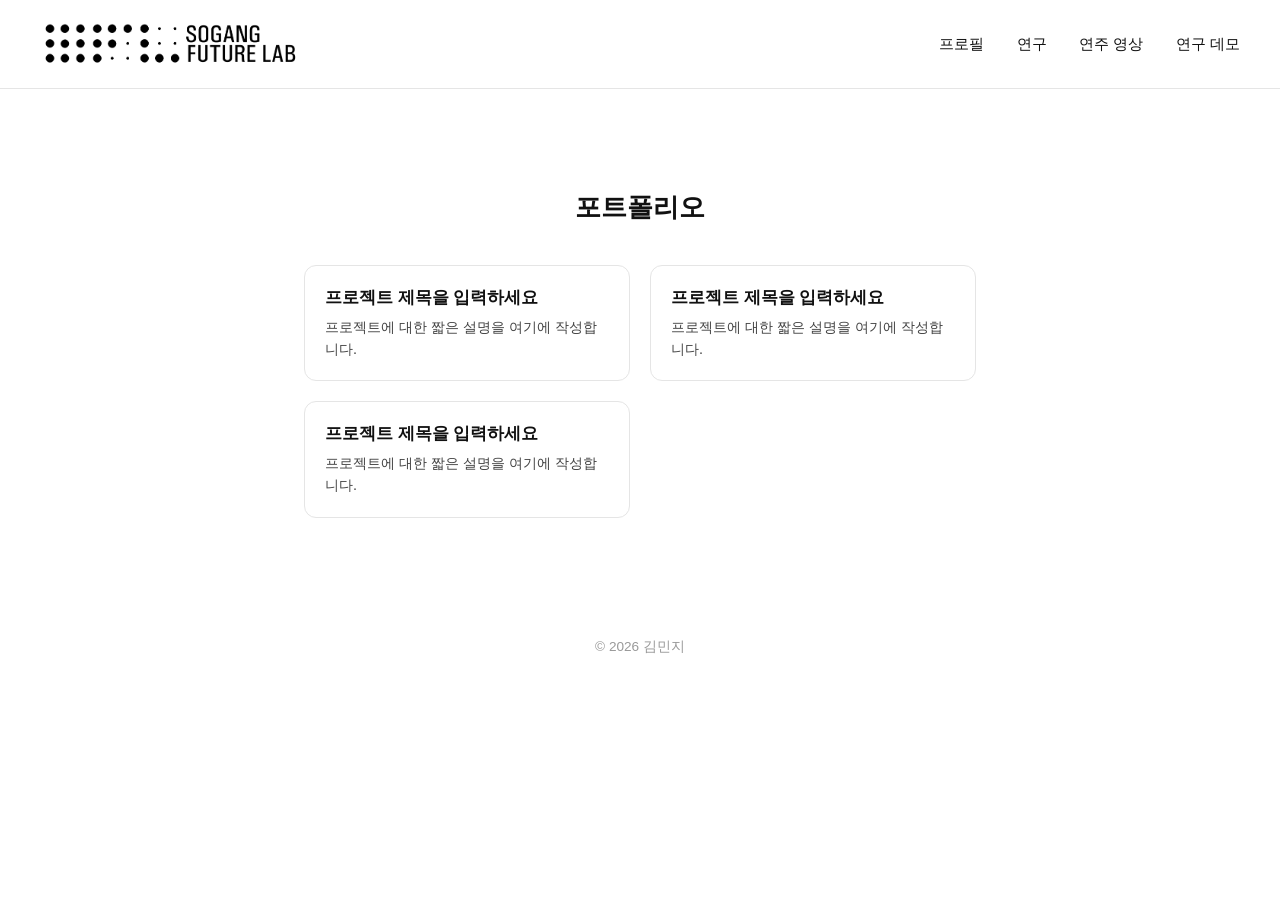
<file: portfolio.html>
<!DOCTYPE html>
<html lang="ko">
<head>
<meta charset="UTF-8">
<meta name="viewport" content="width=device-width, initial-scale=1.0">
<title>포트폴리오 | 김민지</title>
<link rel="stylesheet" href="assets/style.css">
</head>
<body>
  <header>
    <div class="logo"><img class="logo-img" src="assets/icons/sogang-future-lab-logo.png" alt="SOGANG FUTURE LAB"></div>
    <nav>
      <a href="index.html#profile">프로필</a>
      <a href="index.html#research">연구</a>
      <a href="index.html#videos">연주 영상</a>
      <a href="index.html#demos">연구 데모</a>
    </nav>
  </header>

  <section id="portfolio">
    <h2>포트폴리오</h2>
    <div class="project-grid">
      <div class="project-card">
        <h3>프로젝트 제목을 입력하세요</h3>
        <p>프로젝트에 대한 짧은 설명을 여기에 작성합니다.</p>
      </div>
      <div class="project-card">
        <h3>프로젝트 제목을 입력하세요</h3>
        <p>프로젝트에 대한 짧은 설명을 여기에 작성합니다.</p>
      </div>
      <div class="project-card">
        <h3>프로젝트 제목을 입력하세요</h3>
        <p>프로젝트에 대한 짧은 설명을 여기에 작성합니다.</p>
      </div>
    </div>
  </section>

  <footer>
    &copy; 2026 김민지
  </footer>
</body>
</html>
</file>
<file: assets/style.css>
/* 색상 변수 정의 */
:root {
  --color-bg: #ffffff;
  --color-bg-muted: #f2f2f2;
  --color-text: #111111;
  --color-text-secondary: #333333;
  --color-text-tertiary: #444444;
  --color-text-quaternary: #555555;
  --color-text-caption: #666666;
  --color-text-muted: #999999;
  --color-border: #e5e5e5;
  --color-border-light: #f0f0f0;
  --color-shadow: rgba(17, 17, 17, 0.08);

  /* 연구 인사이트(#insights) 섹션 전용 색상 */
  --color-accent: #A8D5BA;
  --color-accent-strong: #8FC8A9;
  --color-accent-bg: rgba(168, 213, 186, 0.12);
  --color-accent-glow: rgba(143, 200, 169, 0.45);
  --color-insight-text: #1F2937;

  /* 아리랑 가락선 시각화(#demos .arirang-viz) 전용 색상 */
  --color-chart-line: #2A6DB0;
}

* {
  box-sizing: border-box;
}

body {
  margin: 0;
  background-color: var(--color-bg);
  color: var(--color-text);
  font-family: -apple-system, BlinkMacSystemFont, "Segoe UI", Roboto, sans-serif;
}

/* 상단 고정 헤더 */
header {
  position: sticky;
  top: 0;
  display: flex;
  align-items: center;
  justify-content: space-between;
  padding: 20px 40px;
  border-bottom: 1px solid var(--color-border);
  background-color: var(--color-bg);
  z-index: 10;
}

header .logo {
  font-weight: 700;
  font-size: 1.1rem;
  display: flex;
  align-items: center;
}

/* 헤더 좌측 로고 이미지 */
.logo-img {
  height: 48px;
  width: auto;
}

header nav a {
  color: var(--color-text);
  text-decoration: none;
  margin-left: 28px;
  font-size: 0.95rem;
}

header nav a:hover {
  text-decoration: underline;
}

/* 배경음악 재생/정지 버튼 바: 헤더 바로 아래에서 함께 상단에 고정 */
.bgm-bar {
  position: sticky;
  top: 88px;
  display: flex;
  justify-content: flex-end;
  padding: 10px 40px;
  background-color: var(--color-bg);
  border-bottom: 1px solid var(--color-border-light);
  z-index: 9;
}

.bgm-toggle {
  border: 1px solid var(--color-border);
  background-color: var(--color-bg);
  color: var(--color-text-tertiary);
  border-radius: 999px;
  padding: 6px 16px;
  font-size: 0.8rem;
  cursor: pointer;
  transition: background-color 0.15s ease, color 0.15s ease;
}

.bgm-toggle:hover {
  background-color: var(--color-bg-muted);
  color: var(--color-text);
}

/* 공통 섹션 레이아웃 */
section {
  max-width: 720px;
  margin: 0 auto;
  padding: 80px 24px;
  text-align: center;
  border-bottom: 1px solid var(--color-border-light);
}

section:last-of-type {
  border-bottom: none;
}

.profile-photo {
  width: 240px;
  height: 240px;
  border-radius: 50%;
  object-fit: cover;
  object-position: top;
  margin-bottom: 24px;
}

h1 {
  font-size: 2.2rem;
  margin-bottom: 20px;
}

h2 {
  font-size: 1.6rem;
  margin-bottom: 40px;
}

section > p.intro {
  line-height: 1.7;
  color: var(--color-text-secondary);
  margin-bottom: 28px;
}

.tags {
  list-style: none;
  display: flex;
  justify-content: center;
  gap: 12px;
  padding: 0;
  flex-wrap: wrap;
}

.tags li {
  display: flex;
  align-items: center;
  gap: 6px;
  background-color: var(--color-bg-muted);
  border-radius: 999px;
  padding: 8px 18px;
  font-size: 0.9rem;
}

/* 이모지 대신 사진을 사용하는 태그의 아이콘 */
.tag-icon {
  width: 18px;
  height: 18px;
  border-radius: 50%;
  object-fit: cover;
}

/* 연구(#research) 섹션: 목록 가독성을 위해 좌측 정렬 */
#research {
  max-width: 760px;
  text-align: left;
}

#research h2 {
  text-align: center;
}

.pub-year h3 {
  font-size: 1.2rem;
  margin: 40px 0 16px;
  padding-bottom: 8px;
  border-bottom: 2px solid var(--color-text);
}

.pub-year:first-of-type h3 {
  margin-top: 0;
}

.pub-item {
  margin-bottom: 22px;
}

.pub-title {
  margin: 0 0 4px;
  font-size: 1rem;
}

.pub-title::before {
  content: "• ";
}

.pub-authors {
  margin: 0 0 4px;
  color: var(--color-text-tertiary);
  font-size: 0.9rem;
}

.pub-detail {
  margin: 0;
  color: var(--color-text-quaternary);
  font-size: 0.9rem;
}

/* 논문 항목 하단의 PDF 바로가기 배지 */
.pub-pdf {
  margin: 6px 0 0;
}

.pdf-badge {
  display: inline-flex;
  align-items: center;
  gap: 4px;
  padding: 3px 8px;
  border: 1px solid var(--color-border);
  border-radius: 6px;
  color: var(--color-text-quaternary);
  font-size: 0.78rem;
  font-weight: 600;
  text-decoration: none;
  transition: background-color 0.15s ease, color 0.15s ease;
}

.pdf-badge:hover {
  background-color: var(--color-bg-muted);
  color: var(--color-text);
}

/* 연구 데모(#demos) 카드 그리드 */
.card-grid {
  display: grid;
  grid-template-columns: repeat(auto-fit, minmax(220px, 1fr));
  gap: 20px;
  text-align: left;
}

.card {
  border: 1px solid var(--color-border);
  border-radius: 12px;
  padding: 20px;
}

/* 카드 상단 이미지(데모 화면 캡처) */
.card-thumb {
  margin: -20px -20px 16px;
  border-radius: 12px 12px 0 0;
  overflow: hidden;
}

.card-thumb img {
  width: 100%;
  display: block;
}

.card h3 {
  margin: 0 0 8px;
  font-size: 1.05rem;
}

.card p {
  margin: 0;
  color: var(--color-text-tertiary);
  font-size: 0.9rem;
  line-height: 1.5;
}

.card p + p {
  margin-top: 8px;
}

.card a {
  color: var(--color-text);
  font-weight: 600;
}

/* 아리랑 가락선 시각화(#demos): 재생 위치에 맞춰 음고(F0) 곡선이 함께 움직이는 데모 */
.arirang-viz {
  margin-top: 48px;
  padding-top: 40px;
  border-top: 1px solid var(--color-border-light);
  text-align: center;
}

.arirang-viz h3 {
  margin: 0 0 8px;
  font-size: 1.1rem;
}

.arirang-viz > p {
  margin: 0 auto 24px;
  max-width: 520px;
  color: var(--color-text-tertiary);
  font-size: 0.9rem;
  line-height: 1.5;
}

.arirang-tabs {
  display: flex;
  justify-content: center;
  gap: 8px;
  margin-bottom: 20px;
  flex-wrap: wrap;
}

.arirang-tab {
  border: 1px solid var(--color-border);
  background-color: var(--color-bg);
  color: var(--color-text-tertiary);
  border-radius: 999px;
  padding: 6px 16px;
  font-size: 0.85rem;
  cursor: pointer;
  transition: background-color 0.15s ease, color 0.15s ease;
}

.arirang-tab:hover {
  background-color: var(--color-bg-muted);
}

.arirang-tab.is-active {
  background-color: var(--color-text);
  border-color: var(--color-text);
  color: var(--color-bg);
}

.arirang-chart-wrap {
  max-width: 720px;
  margin: 0 auto;
  border: 1px solid var(--color-border);
  border-radius: 12px;
  padding: 16px;
  background-color: var(--color-bg);
}

.arirang-chart {
  display: block;
  width: 100%;
  height: auto;
}

.arirang-gridline {
  stroke: var(--color-border-light);
  stroke-width: 1;
}

.arirang-axis-label {
  fill: var(--color-text-muted);
  font-size: 11px;
  font-family: -apple-system, BlinkMacSystemFont, "Segoe UI", Roboto, sans-serif;
}

.arirang-path {
  fill: none;
  stroke: var(--color-chart-line);
  stroke-width: 2;
  stroke-linecap: round;
  stroke-linejoin: round;
}

.arirang-playhead {
  stroke: var(--color-text-muted);
  stroke-width: 1;
}

.arirang-dot {
  fill: var(--color-chart-line);
  stroke: var(--color-bg);
  stroke-width: 2;
}

.arirang-player {
  display: flex;
  align-items: center;
  justify-content: center;
  gap: 10px;
  margin-top: 16px;
}

.arirang-play {
  border: none;
  background: none;
  font-size: 1.3rem;
  line-height: 1;
  cursor: pointer;
  padding: 4px;
}

.arirang-time {
  font-size: 0.85rem;
  color: var(--color-text-caption);
  font-variant-numeric: tabular-nums;
}

.arirang-compare {
  max-width: 560px;
  margin: 28px auto 0;
  padding-top: 20px;
  border-top: 1px solid var(--color-border-light);
  text-align: left;
}

.arirang-compare h4 {
  margin: 0 0 10px;
  font-size: 0.9rem;
  text-align: center;
}

.arirang-compare ul {
  margin: 0;
  padding-left: 18px;
}

.arirang-compare li {
  margin-bottom: 8px;
  color: var(--color-text-tertiary);
  font-size: 0.85rem;
  line-height: 1.6;
}

.arirang-compare li:last-child {
  margin-bottom: 0;
}

.arirang-compare-note {
  margin: 14px 0 0;
  padding-top: 14px;
  border-top: 1px solid var(--color-border-light);
  color: var(--color-text-secondary);
  font-size: 0.85rem;
  line-height: 1.6;
}

/* 연주 영상(#videos) 카드 그리드 */
.video-grid {
  display: grid;
  grid-template-columns: repeat(auto-fit, minmax(260px, 1fr));
  gap: 20px;
}

.video-card {
  border: 1px solid var(--color-border);
  border-radius: 12px;
  overflow: hidden;
  text-align: left;
}

.video-card .thumb {
  aspect-ratio: 16 / 9;
  background-color: var(--color-bg-muted);
  display: flex;
  align-items: center;
  justify-content: center;
  color: var(--color-text-muted);
  font-size: 0.85rem;
}

.video-card .thumb img {
  width: 100%;
  height: 100%;
  object-fit: cover;
}

.video-card .caption {
  padding: 14px 16px;
}

.video-card .caption h3 {
  margin: 0 0 4px;
  font-size: 1rem;
}

.video-card .caption p {
  margin: 0;
  color: var(--color-text-caption);
  font-size: 0.85rem;
}

.video-card .caption a {
  color: var(--color-text);
  font-weight: 600;
}

/* 연주 음원(#tracks) 앨범 트랙 리스트 */
.album-block + .album-block {
  margin-top: 48px;
  padding-top: 40px;
  border-top: 1px solid var(--color-border-light);
}

.track-cover {
  display: block;
  width: 220px;
  height: 220px;
  object-fit: cover;
  border-radius: 12px;
  margin: 0 auto 20px;
  box-shadow: 0 8px 20px var(--color-shadow);
}

.track-album {
  color: var(--color-text-secondary);
  font-size: 0.95rem;
  margin-bottom: 4px;
}

.track-catalog {
  color: var(--color-text-muted);
  font-size: 0.85rem;
}

.track-album-link {
  margin-bottom: 24px;
}

.track-album-link a {
  color: var(--color-text);
  font-weight: 600;
  font-size: 0.9rem;
}

.track-list {
  list-style: none;
  padding: 0;
  margin: 0;
  text-align: left;
  border-top: 1px solid var(--color-border);
}

.track-item {
  padding: 10px 4px;
  border-bottom: 1px solid var(--color-border);
}

.track-row {
  display: flex;
  align-items: center;
  gap: 12px;
  padding: 4px;
  border-radius: 8px;
  transition: transform 0.15s ease, background-color 0.15s ease;
}

.track-row:hover {
  transform: scale(1.02);
  background-color: var(--color-bg-muted);
}

.track-play {
  flex: none;
  border: none;
  background: none;
  font-size: 1.1rem;
  line-height: 1;
  cursor: pointer;
  padding: 4px;
}

.track-title {
  flex: 1;
  font-size: 0.95rem;
}

.track-favorite {
  flex: none;
  border: none;
  background: none;
  font-size: 1.2rem;
  line-height: 1;
  cursor: pointer;
  padding: 4px;
  color: var(--color-text-muted);
}

.track-favorite.is-favorite {
  color: var(--color-text);
}

/* 트랙별 별점·감상평 기록 */
.track-feedback {
  margin: 6px 4px 0;
}

.track-feedback summary {
  cursor: pointer;
  color: var(--color-text-muted);
  font-size: 0.8rem;
}

.track-feedback[open] summary {
  margin-bottom: 10px;
}

.track-rating {
  display: flex;
  gap: 4px;
  margin-bottom: 8px;
}

.track-rating .star {
  border: none;
  background: none;
  font-size: 1.3rem;
  line-height: 1;
  cursor: pointer;
  padding: 2px;
  color: var(--color-border);
}

.track-rating .star.is-active {
  color: var(--color-text);
}

.track-comment {
  display: block;
  width: 100%;
  box-sizing: border-box;
  border: 1px solid var(--color-border);
  border-radius: 8px;
  padding: 8px 10px;
  font-family: inherit;
  font-size: 0.85rem;
  resize: vertical;
  margin-bottom: 8px;
}

.track-submit {
  border: 1px solid var(--color-border);
  background-color: var(--color-bg);
  border-radius: 999px;
  padding: 6px 16px;
  font-size: 0.8rem;
  cursor: pointer;
  transition: background-color 0.15s ease;
}

.track-submit:hover {
  background-color: var(--color-bg-muted);
}

.track-history {
  list-style: none;
  padding: 0;
  margin: 12px 0 0;
  display: flex;
  flex-direction: column;
  gap: 8px;
}

.track-history li {
  border-top: 1px solid var(--color-border-light);
  padding-top: 8px;
  font-size: 0.82rem;
  color: var(--color-text-tertiary);
}

.track-history .history-stars {
  color: var(--color-text);
  margin-right: 8px;
}

.track-history .history-date {
  color: var(--color-text-muted);
  font-size: 0.75rem;
  margin-left: 8px;
}

.track-history .history-empty {
  color: var(--color-text-muted);
  font-style: italic;
}

/* 포트폴리오(portfolio.html) 프로젝트 카드 그리드 */
.project-grid {
  display: grid;
  grid-template-columns: repeat(auto-fit, minmax(220px, 1fr));
  gap: 20px;
  text-align: left;
}

.project-card {
  border: 1px solid var(--color-border);
  border-radius: 12px;
  padding: 20px;
  transition: transform 0.2s ease, box-shadow 0.2s ease;
}

/* hover 시 살짝 떠오르는 효과 */
.project-card:hover {
  transform: translateY(-6px);
  box-shadow: 0 12px 24px var(--color-shadow);
}

.project-card h3 {
  margin: 0 0 8px;
  font-size: 1.05rem;
}

.project-card p {
  margin: 0;
  color: var(--color-text-tertiary);
  font-size: 0.9rem;
  line-height: 1.5;
}

/* 연구 인사이트(#insights): 연구 철학을 트리 형태로 보여주는 인터랙티브 섹션 */
#insights {
  max-width: 760px;
}

.insight-lede {
  line-height: 1.7;
  color: var(--color-text-secondary);
  margin-bottom: 56px;
}

/* 중앙 허브(현재 연구 주제)를 중심으로 세 노드가 방사형으로 뻗어나가는 마인드맵 레이아웃 */
.insight-tree {
  position: relative;
  width: 100%;
  max-width: 680px;
  height: 760px;
  margin: 0 auto;
}

.insight-node {
  display: block;
  width: 240px;
  background-color: var(--color-bg);
  border: 1px solid var(--color-border);
  border-radius: 16px;
  padding: 24px;
  text-decoration: none;
  color: var(--color-insight-text);
  font-family: "Inter", -apple-system, BlinkMacSystemFont, "Segoe UI", Roboto, sans-serif;
  transition: transform 0.3s ease, border-color 0.3s ease, box-shadow 0.3s ease, opacity 0.3s ease;
}

.insight-satellite,
.insight-hub {
  position: absolute;
  max-width: 46%;
}

/* 위치는 transform이 아닌 top/left/right/margin으로 고정한다 (hover 시 scale·translateY와 충돌 방지) */
.insight-pos-top {
  top: 0;
  left: 0;
  right: 0;
  margin: 0 auto;
}

.insight-pos-left {
  bottom: 0;
  left: 0;
}

.insight-pos-right {
  bottom: 0;
  right: 0;
}

.insight-hub {
  top: 0;
  left: 0;
  right: 0;
  bottom: 0;
  margin: auto;
  width: 260px;
  max-width: 50%;
  height: fit-content;
  z-index: 2;
}

.insight-node:hover,
.insight-node:focus-visible {
  transform: scale(1.08) translateY(-4px);
  border-color: var(--color-accent-strong);
  box-shadow: 0 16px 32px var(--color-accent-bg);
  z-index: 3;
}

/* 방사형 연결선: 허브에서 각 노드로 뻗는 SVG 선 */
.insight-lines {
  position: absolute;
  inset: 0;
  width: 100%;
  height: 100%;
  z-index: 0;
  pointer-events: none;
}

.insight-line {
  stroke: var(--color-border);
  stroke-width: 0.6;
  vector-effect: non-scaling-stroke;
  transition: stroke 0.3s ease;
}

.insight-pos-top:hover ~ .insight-lines .insight-line-top,
.insight-pos-top:focus-visible ~ .insight-lines .insight-line-top,
.insight-hub:hover ~ .insight-lines .insight-line-top,
.insight-hub:focus-visible ~ .insight-lines .insight-line-top {
  stroke: var(--color-accent-strong);
}

.insight-pos-left:hover ~ .insight-lines .insight-line-left,
.insight-pos-left:focus-visible ~ .insight-lines .insight-line-left,
.insight-hub:hover ~ .insight-lines .insight-line-left,
.insight-hub:focus-visible ~ .insight-lines .insight-line-left {
  stroke: var(--color-accent-strong);
}

.insight-pos-right:hover ~ .insight-lines .insight-line-right,
.insight-pos-right:focus-visible ~ .insight-lines .insight-line-right,
.insight-hub:hover ~ .insight-lines .insight-line-right,
.insight-hub:focus-visible ~ .insight-lines .insight-line-right {
  stroke: var(--color-accent-strong);
}

/* 하나의 노드에 마우스를 올리면 나머지는 살짝 흐려져 시선이 집중된다 */
.insight-tree:hover .insight-node {
  opacity: 0.55;
}

.insight-tree:hover .insight-node:hover {
  opacity: 1;
}

.insight-icon {
  display: block;
  font-size: 1.8rem;
  margin-bottom: 8px;
  transition: transform 0.3s ease;
}

.insight-node:hover .insight-icon,
.insight-node:focus-visible .insight-icon {
  transform: scale(1.2);
}

.insight-node h3 {
  margin: 0 0 4px;
  font-size: 1.05rem;
}

/* 설명 문구는 평소엔 접혀 있다가 hover/focus 시 펼쳐진다 */
.insight-desc-wrap {
  max-height: 0;
  overflow: hidden;
  transition: max-height 0.3s ease;
}

.insight-node:hover .insight-desc-wrap,
.insight-node:focus-visible .insight-desc-wrap {
  max-height: 60px;
}

.insight-desc {
  margin: 0 0 10px;
  font-size: 0.85rem;
  line-height: 1.5;
  color: var(--color-text-tertiary);
}

.insight-tags {
  list-style: none;
  display: flex;
  flex-wrap: wrap;
  gap: 6px;
  padding: 0;
  margin: 0;
}

.insight-tags li {
  background-color: var(--color-bg-muted);
  border-radius: 999px;
  padding: 4px 12px;
  font-size: 0.78rem;
  color: var(--color-text-tertiary);
}

/* 현재 연구 주제 노드(중앙 허브): 항상 강조 + 은은한 펄스 애니메이션 */
.insight-focus {
  border-color: var(--color-accent-strong);
  background-color: var(--color-accent-bg);
  animation: insight-pulse 3s ease-in-out infinite;
}

.insight-badge {
  display: inline-block;
  background-color: var(--color-accent);
  color: var(--color-insight-text);
  border-radius: 999px;
  padding: 3px 12px;
  font-size: 0.72rem;
  font-weight: 600;
  margin-bottom: 12px;
}

@keyframes insight-pulse {
  0%, 100% {
    box-shadow: 0 0 0 rgba(143, 200, 169, 0);
  }
  50% {
    box-shadow: 0 0 24px var(--color-accent-glow);
  }
}

@media (prefers-reduced-motion: reduce) {
  .insight-focus {
    animation: none;
  }
}

/* 모바일: 방사형 배치 대신 세로 목록으로 단순화 */
@media (max-width: 700px) {
  .insight-tree {
    position: static;
    aspect-ratio: auto;
    max-width: 320px;
    display: flex;
    flex-direction: column;
    align-items: center;
    gap: 24px;
  }

  .insight-satellite,
  .insight-hub {
    position: static;
    width: 100%;
    max-width: 320px;
    margin: 0;
  }

  .insight-lines {
    display: none;
  }
}

footer {
  text-align: center;
  padding: 40px 24px;
  color: var(--color-text-muted);
  font-size: 0.85rem;
}
</file>
